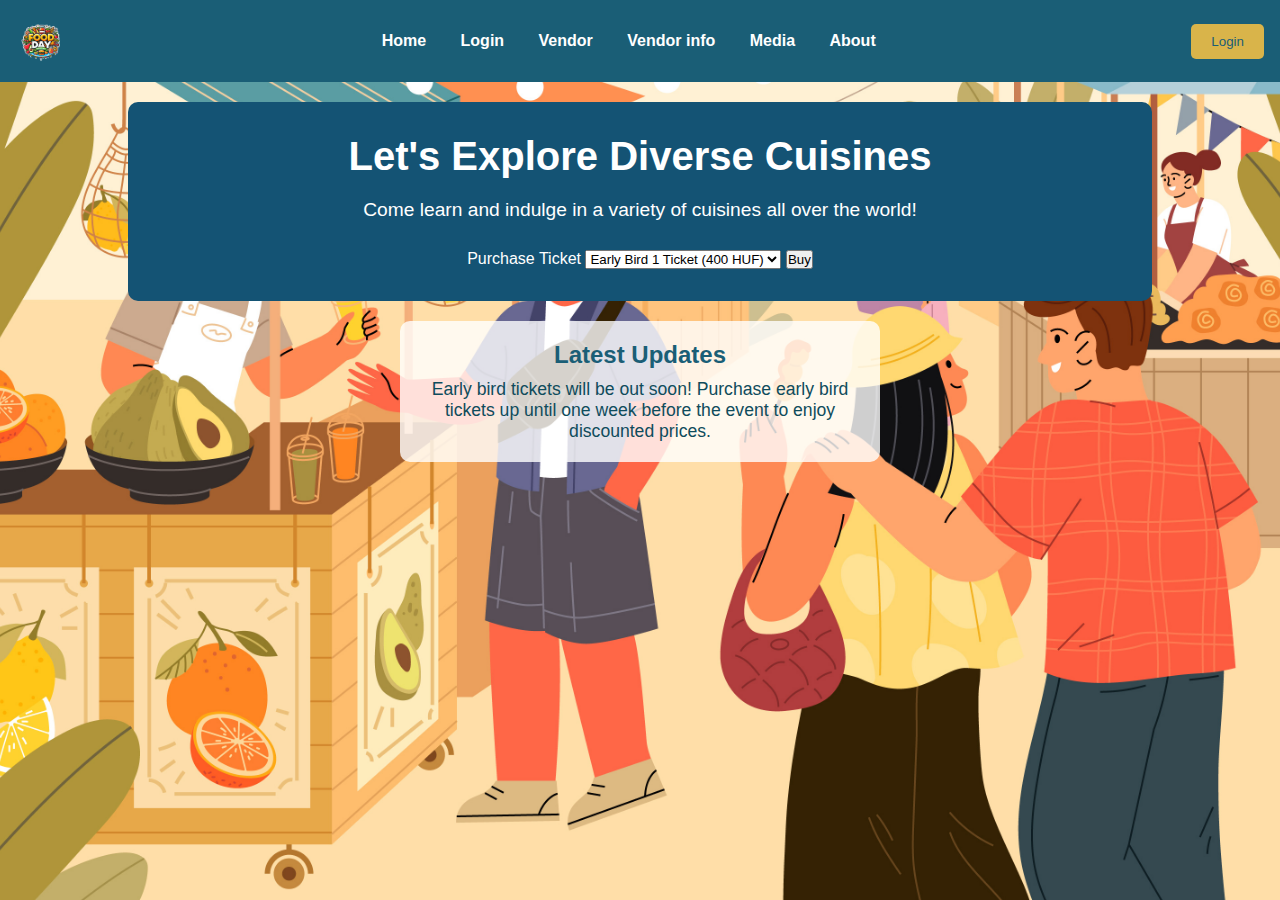
<file: index.html>
<!DOCTYPE html>
<html lang="en">
<head>
    <meta charset="UTF-8">
    <meta name="viewport" content="width=device-width, initial-scale=1.0">
    <title>FoodDay - Home</title>
    <link rel="stylesheet" href="styles.css">
</head>
<body>
    <header>
        <img src="logo.png" alt="FoodDay Logo" id="logo">
        <nav>
            <a href="index.html">Home</a>
            <a href="login.html">Login</a>
            <a href="vendor.html">Vendor</a>
            <a href="vendor_precautions.html">Vendor info</a>
            <a href="media.html">Media</a>
            <a href="about.html">About</a>
        </nav>
        <a href="login.html"><button id="login">Login</button></a>
    </header>
    <section id="hero">
        <h1>Let's Explore Diverse Cuisines</h1>
        <p>Come learn and indulge in a variety of cuisines all over the world!</p>
        <div id="ticket-purchase">
            <label for="ticket">Purchase Ticket</label>
            <select id="ticket-price">
                <option value="400">Early Bird 1 Ticket (400 HUF)</option>
                <option value="500">Normal 1 Ticket (500 HUF)</option>
                <option value="2000">Bundle 5 Tickets (2000 HUF)</option>
            </select>
            <button id="buy-btn">Buy</button>
        </div>
        <div id="payment-options" style="display:none;">
            <h2>Payment Options</h2>
            <form>
                <label>Card Number:</label>
                <input type="text" placeholder="Card Number">
                <label>Expiry Date:</label>
                <input type="text" placeholder="MM/YY">
                <label>CVV:</label>
                <input type="text" placeholder="CVV">
                <button type="submit">Purchase</button>
            </form>
        </div>
    </section>
    
    <section id="updates">
        <div class="updates-box">
            <h2>Latest Updates</h2>
            <p>Early bird tickets will be out soon! Purchase early bird tickets up until one week before the event to enjoy discounted prices.</p>
        </div>
    </section>

    <script>
        // JavaScript to toggle the payment form on "Buy" button click
        document.getElementById("buy-btn").addEventListener("click", function() {
            document.getElementById("payment-options").style.display = "block";
        });
    </script>
</body>
</html>
</file>
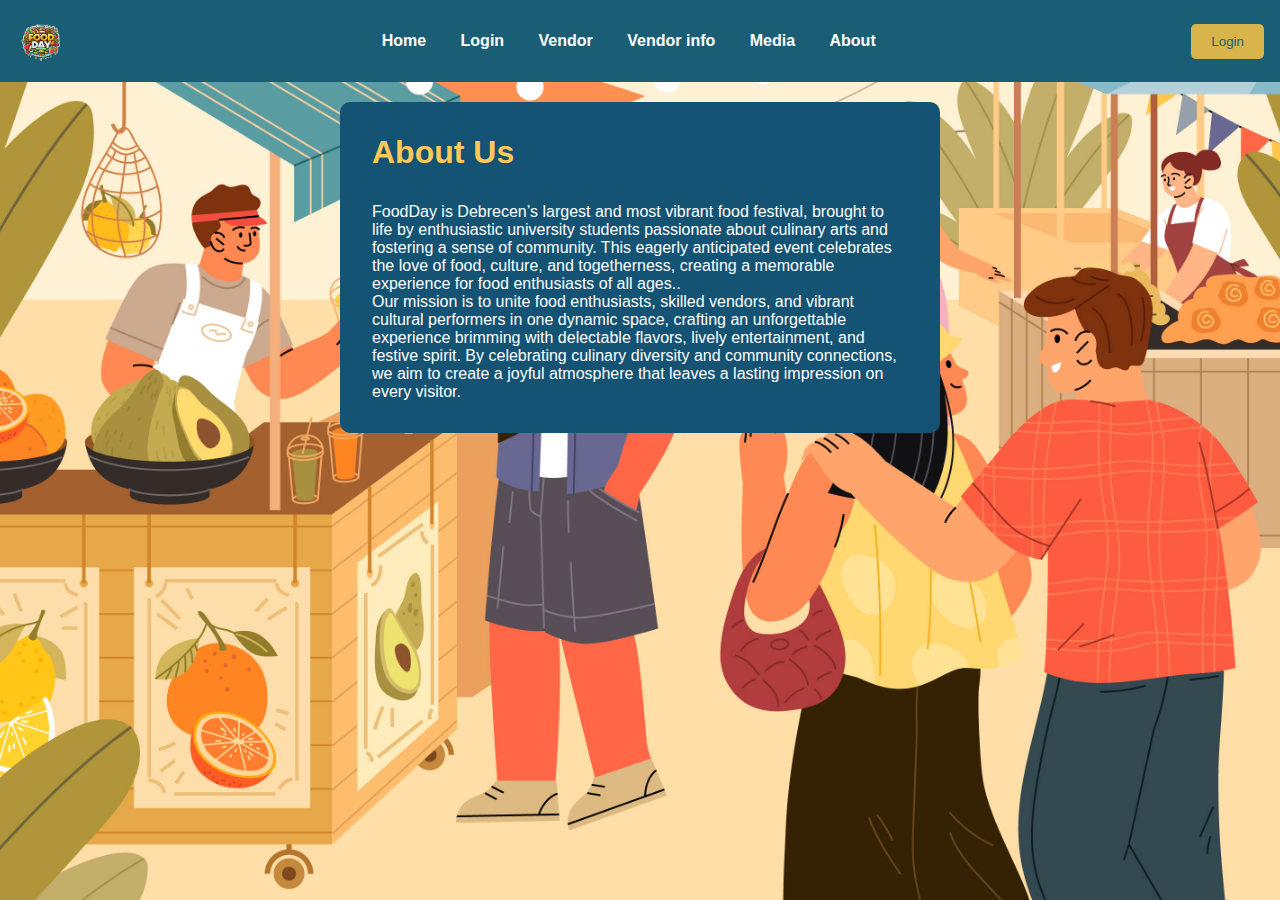
<file: about.html>
<!DOCTYPE html>
<html lang="en">
<head>
    <meta charset="UTF-8">
    <meta name="viewport" content="width=device-width, initial-scale=1.0">
    <title>FoodDay - About Us</title>
    <link rel="stylesheet" href="styles.css">
</head>
<body>
    <header>
        <img src="logo.png" alt="FoodDay Logo" id="logo">
        <nav>
            <a href="index.html">Home</a>
            <a href="login.html">Login</a>
            <a href="vendor.html">Vendor</a>
            <a href="vendor_precautions.html">Vendor info</a>
            <a href="media.html">Media</a>
            <a href="about.html">About</a>
          
        </nav>
        <a href="login.html"><button id="login">Login</button></a>
    </header>
    <section id="about">
        <h2>About Us</h2>
        <p>FoodDay is Debrecen’s largest and most vibrant food festival, brought to life by enthusiastic university students passionate about culinary arts and fostering a sense of community. This eagerly anticipated event celebrates the love of food, culture, and togetherness, creating a memorable experience for food enthusiasts of all ages..</p>
        <p>Our mission is to unite food enthusiasts, skilled vendors, and vibrant cultural performers in one dynamic space, crafting an unforgettable experience brimming with delectable flavors, lively entertainment, and festive spirit. By celebrating culinary diversity and community connections, we aim to create a joyful atmosphere that leaves a lasting impression on every visitor.</p>
    </section>
</body>
</html>
</file>
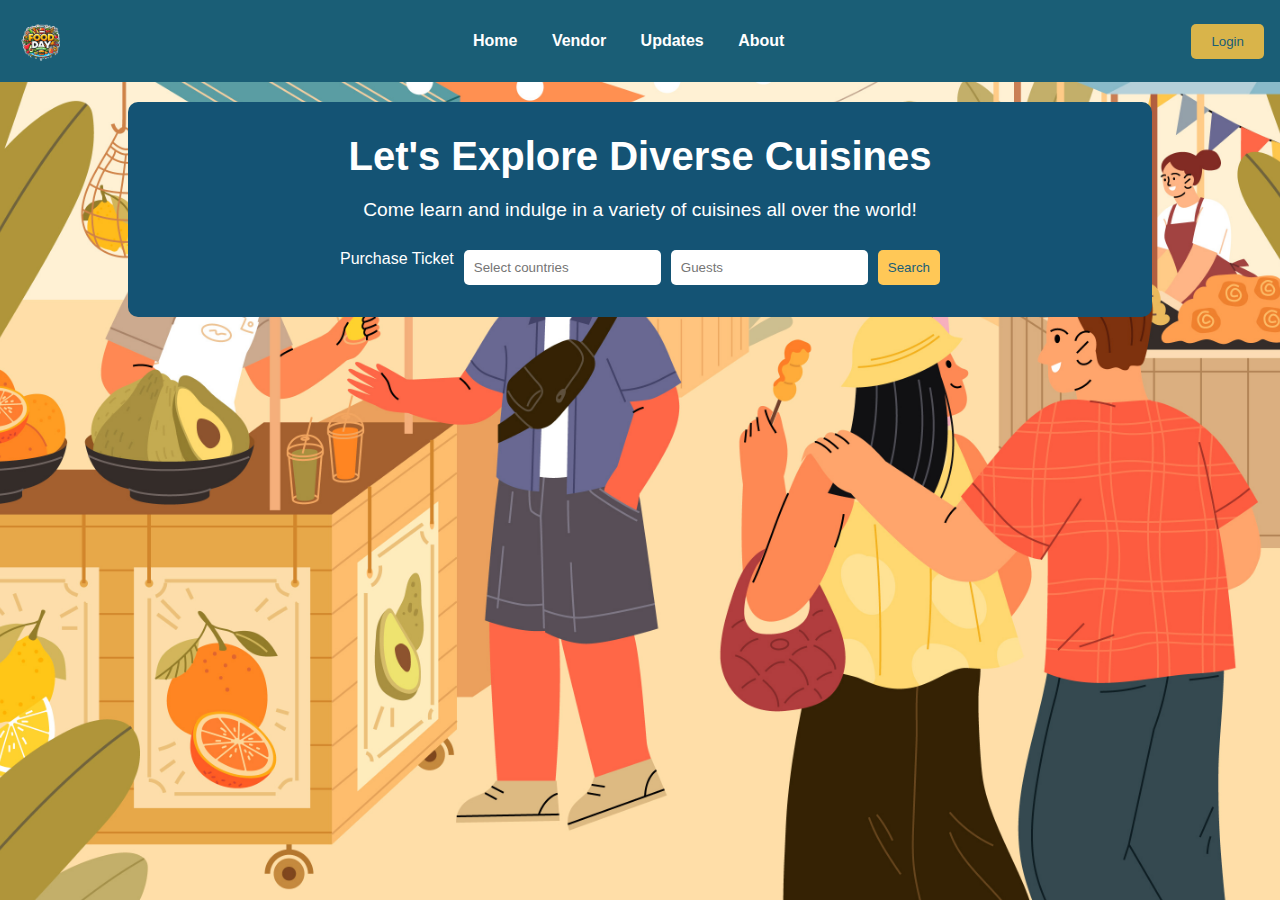
<file: home.html>
<!DOCTYPE html>
<html lang="en">
<head>
    <meta charset="UTF-8">
    <meta name="viewport" content="width=device-width, initial-scale=1.0">
    <title>FoodDay - Home</title>
    <link rel="stylesheet" href="styles.css">
</head>
<body>
    <header>
        <img src="logo.png" alt="FoodDay Logo" id="logo">
        <nav>
            <a href="home.html">Home</a>
            <a href="vendor.html">Vendor</a>
            <a href="updates.html">Updates</a>
            <a href="about.html">About</a>
        </nav>
        <button id="login">Login</button>
    </header>
    <section id="hero">
        <h1>Let's Explore Diverse Cuisines</h1>
        <p>Come learn and indulge in a variety of cuisines all over the world!</p>
        <div id="search-box">
            <label for="ticket">Purchase Ticket</label>
            <input type="text" placeholder="Select countries">
            <input type="number" placeholder="Guests">
            <button>Search</button>
        </div>
    </section>
</body>
</html>
</file>
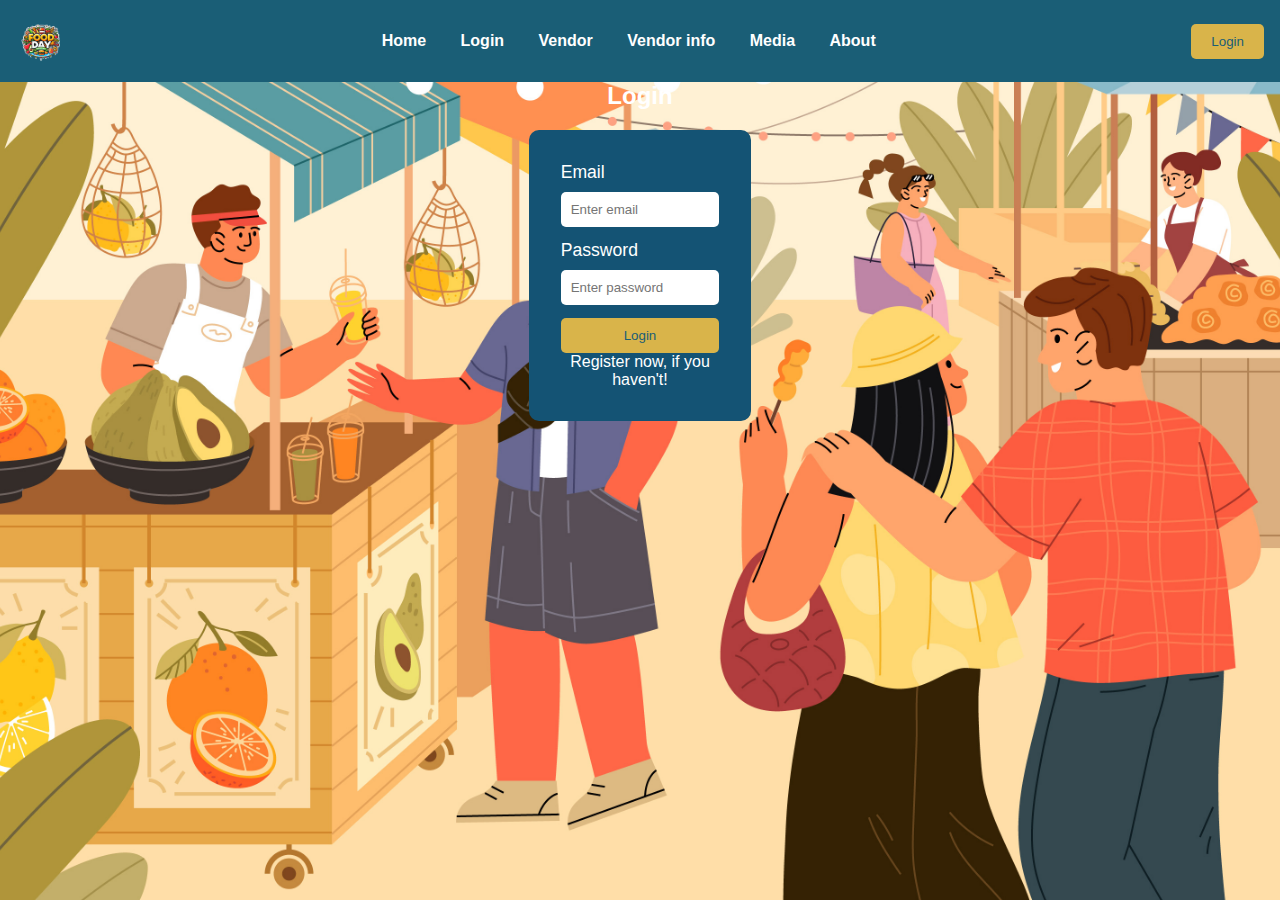
<file: login.html>
<!DOCTYPE html>
<html lang="en">
<head>
    <meta charset="UTF-8">
    <meta name="viewport" content="width=device-width, initial-scale=1.0">
    <title>FoodDay - Login</title>
    <link rel="stylesheet" href="styles.css">
</head>
<body>
    <header>
        <img src="logo.png" alt="FoodDay Logo" id="logo">
        <nav>
            <a href="index.html">Home</a>
            <a href="login.html">Login</a>
            <a href="vendor.html">Vendor</a>
            <a href="vendor_precautions.html">Vendor info</a>
            <a href="media.html">Media</a>
            <a href="about.html">About</a>
        </nav>
        <a href="login.html"><button id="login">Login</button></a>
    </header>
    <section id="login">
        <h2>Login</h2>
        <form>
            <label>Email</label>
            <input type="email" placeholder="Enter email">
            <label>Password</label>
            <input type="password" placeholder="Enter password">
            <button>Login</button>
            <p>Register now, if you haven't!</p>
        </form>
    </section>
</body>
</html>
</file>
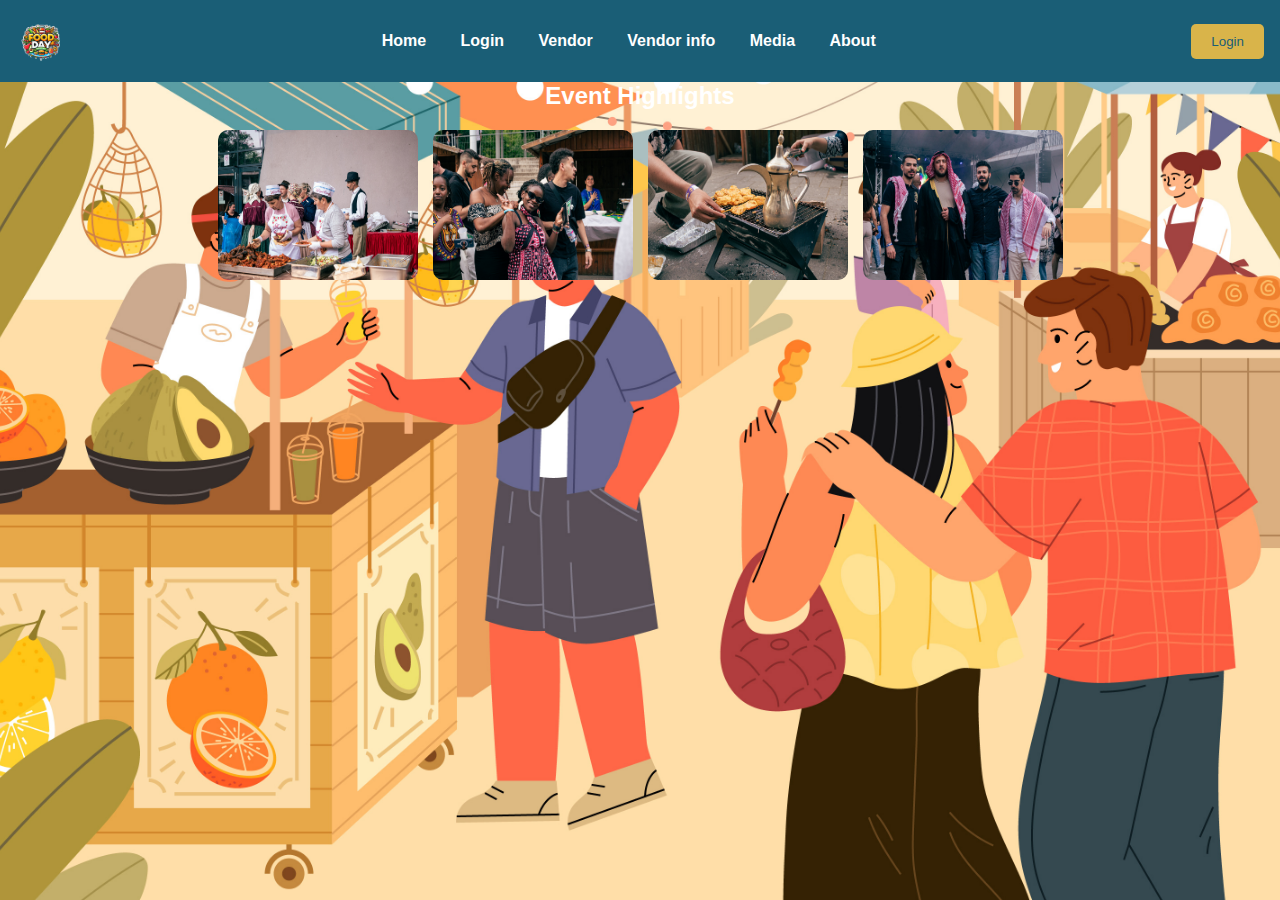
<file: media.html>
<!DOCTYPE html>
<html lang="en">
<head>
    <meta charset="UTF-8">
    <meta name="viewport" content="width=device-width, initial-scale=1.0">
    <title>FoodDay - Media</title>
    <link rel="stylesheet" href="styles.css">
</head>
<body>
    <header>
        <img src="logo.png" alt="FoodDay Logo" id="logo">
        <nav>
            <a href="index.html">Home</a>
            <a href="login.html">Login</a>
            <a href="vendor.html">Vendor</a>
            <a href="vendor_precautions.html">Vendor info</a>
            <a href="media.html">Media</a>
            <a href="about.html">About</a>
        </nav>
        <a href="login.html"><button id="login">Login</button></a>
    </header>
    <section id="media">
        <h2>Event Highlights</h2>
        <div class="media-gallery">
            <img src="image1.jpg" alt="Event Image 1">
            <img src="image2.jpg" alt="Event Image 2">
            <img src="image3.jpg" alt="Event Image 3">
            <img src="image4.jpg" alt="Event Image 4">
        </div>
    </section>
</body>
</html>
</file>
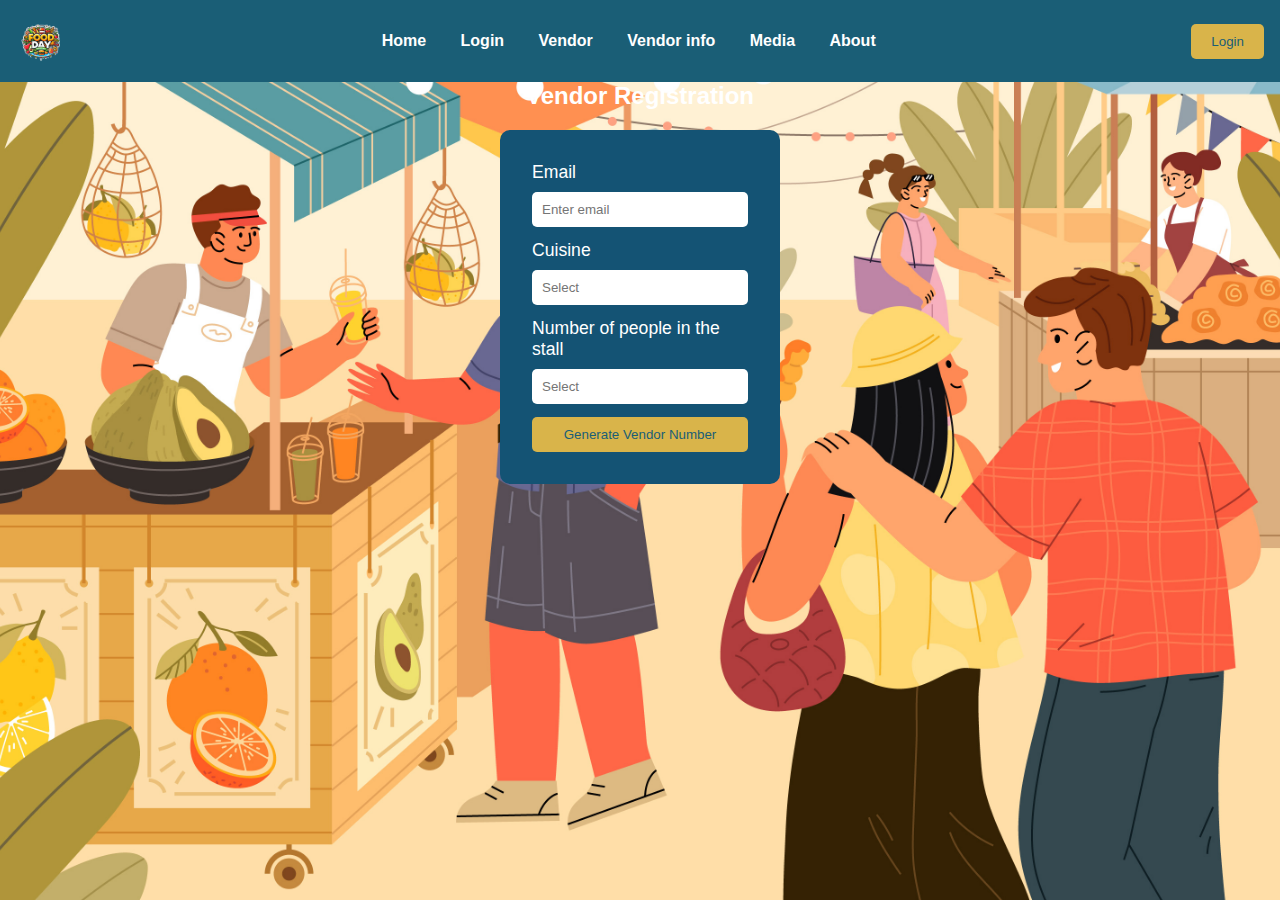
<file: vendor.html>
<!DOCTYPE html>
<html lang="en">
<head>
    <meta charset="UTF-8">
    <meta name="viewport" content="width=device-width, initial-scale=1.0">
    <title>FoodDay - Vendor Registration</title>
    <link rel="stylesheet" href="styles.css">
</head>
<body>
    <header>
        <img src="logo.png" alt="FoodDay Logo" id="logo">
        <nav>
            <a href="index.html">Home</a>
            <a href="login.html">Login</a>
            <a href="vendor.html">Vendor</a>
            <a href="vendor_precautions.html">Vendor info</a>
            <a href="media.html">Media</a>
            <a href="about.html">About</a>
        </nav>
        <a href="login.html"><button id="login">Login</button></a>
    </header>
    <section id="vendor-registration">
        <h2>Vendor Registration</h2>
        <form>
            <label>Email</label>
            <input type="email" placeholder="Enter email">
            <label>Cuisine</label>
            <input type="text" placeholder="Select">
            <label>Number of people in the stall</label>
            <input type="number" placeholder="Select">
            <button>Generate Vendor Number</button>
        </form>
    </section>
</body>
</html>
</file>
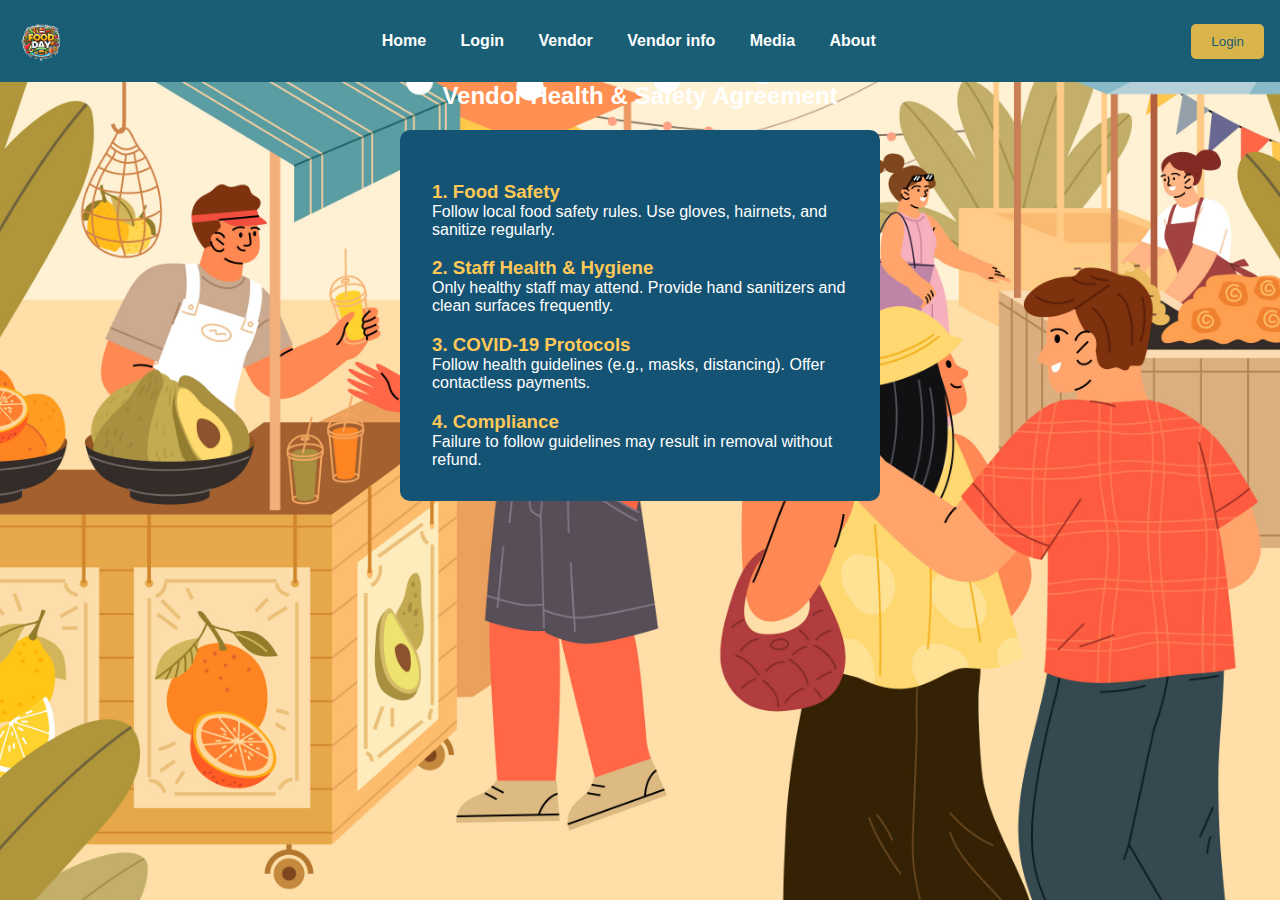
<file: vendor_precautions.html>
<!DOCTYPE html>
<html lang="en">
<head>
    <meta charset="UTF-8">
    <meta name="viewport" content="width=device-width, initial-scale=1.0">
    <title>FoodDay - Vendor Precautions</title>
    <link rel="stylesheet" href="styles.css">
</head>
<body>
    <header>
        <img src="logo.png" alt="FoodDay Logo" id="logo">
        <nav>
            <a href="index.html">Home</a>
            <a href="login.html">Login</a>
            <a href="vendor.html">Vendor</a>
            <a href="vendor_precautions.html">Vendor info</a>
            <a href="media.html">Media</a>
            <a href="about.html">About</a>
        </nav>
        <a href="login.html"><button id="login">Login</button></a>
    </header>
    <section id="vendor-precautions">
        <h2>Vendor Health & Safety Agreement</h2>
        <div id="precautions-list">
            <h3>1. Food Safety</h3>
            <p>Follow local food safety rules. Use gloves, hairnets, and sanitize regularly.</p>
            <h3>2. Staff Health & Hygiene</h3>
            <p>Only healthy staff may attend. Provide hand sanitizers and clean surfaces frequently.</p>
            <h3>3. COVID-19 Protocols</h3>
            <p>Follow health guidelines (e.g., masks, distancing). Offer contactless payments.</p>
            <h3>4. Compliance</h3>
            <p>Failure to follow guidelines may result in removal without refund.</p>
        </div>
    </section>
</body>
</html>
</file>
<file: styles.css>
/* General Styles */
* {
    margin: 0;
    padding: 0;
    box-sizing: border-box;
    font-family: Arial, sans-serif;
}

body {
    background-color: #0f4c5c;
    color: #ffffff;
    text-align: center;
    display: flex;
    flex-direction: column;
    align-items: center;
    justify-content: center;
}

/* Header */
header {
    width: 100%;
    display: flex;
    justify-content: space-between;
    align-items: center;
    padding: 1em;
    background-color: #1a5e76;
}

header img#logo {
    height: 50px;
}

header nav a {
    color: #ffffff;
    text-decoration: none;
    margin: 0 15px;
    font-weight: bold;
}

header nav a:hover {
    color: #d9b44a;
}

button#login {
    background-color: #d9b44a;
    color: #1a5e76;
    border: none;
    padding: 10px 20px;
    border-radius: 5px;
    cursor: pointer;
}

button#login:hover {
    background-color: #ffc857;
}

/* Hero Section (Home Page) */
#hero {
    padding: 2em;
    background-color: #145374;
    border-radius: 10px;
    margin-top: 20px;
    width: 80%;
}

#hero h1 {
    font-size: 2.5em;
    margin-bottom: 0.5em;
}

#hero p {
    font-size: 1.2em;
    margin-bottom: 1.5em;
}

#search-box {
    display: flex;
    gap: 10px;
    justify-content: center;
}

#search-box input, #search-box button {
    padding: 10px;
    border: none;
    border-radius: 5px;
}

#search-box button {
    background-color: #ffc857;
    color: #1a5e76;
    cursor: pointer;
}

/* Form Styles (Login, Vendor Registration) */
section form {
    background-color: #145374;
    padding: 2em;
    border-radius: 10px;
    width: 70%;
    max-width: 400px;
    margin: 20px auto;
}

section form label {
    display: block;
    font-size: 1.1em;
    margin-bottom: 0.5em;
    text-align: left;
}

section form input {
    width: 100%;
    padding: 10px;
    margin-bottom: 1em;
    border: none;
    border-radius: 5px;
}

section form button {
    width: 100%;
    padding: 10px;
    background-color: #d9b44a;
    color: #1a5e76;
    border: none;
    border-radius: 5px;
    cursor: pointer;
}

section form button:hover {
    background-color: #ffc857;
}

/* Vendor Precautions */
#precautions-list {
    text-align: left;
    width: 80%;
    max-width: 600px;
    margin: 20px auto;
    padding: 2em;
    background-color: #145374;
    border-radius: 10px;
}

#precautions-list h3 {
    color: #ffc857;
    margin-top: 1em;
}


.media-gallery {
    display: flex;
    gap: 15px;
    flex-wrap: wrap;
    justify-content: center;
    margin-top: 20px;
}

.media-gallery img {
    width: 200px;
    height: 150px;
    border-radius: 10px;
}


#about {
    background-color: #145374;
    padding: 2em;
    border-radius: 10px;
    width: 80%;
    max-width: 600px;
    margin-top: 20px;
    text-align: left;
}

#about h2 {
    color: #ffc857;
    font-size: 2em;
    margin-bottom: 1em;
}

}

.card-logo {
    height: 40px;
    width: auto;
    max-width: 60px;
}


#updates {
    margin-top: 20px;
    display: flex;
    justify-content: center;
}

.updates-box {
    background-color: rgba(255, 255, 255, 0.8); 
    padding: 20px;
    border-radius: 10px;
    width: 80%;
    max-width: 600px;
    color: #0f4c5c;
    text-align: center;
}

.updates-box h2 {
    color: #1a5e76;
    margin-bottom: 10px;
}

.updates-box p {
    font-size: 1.1em;
}

body {
    background: url('9097255.jpg') no-repeat center center fixed;
    background-size: cover;
    color: #ffffff; 
}
</file>
